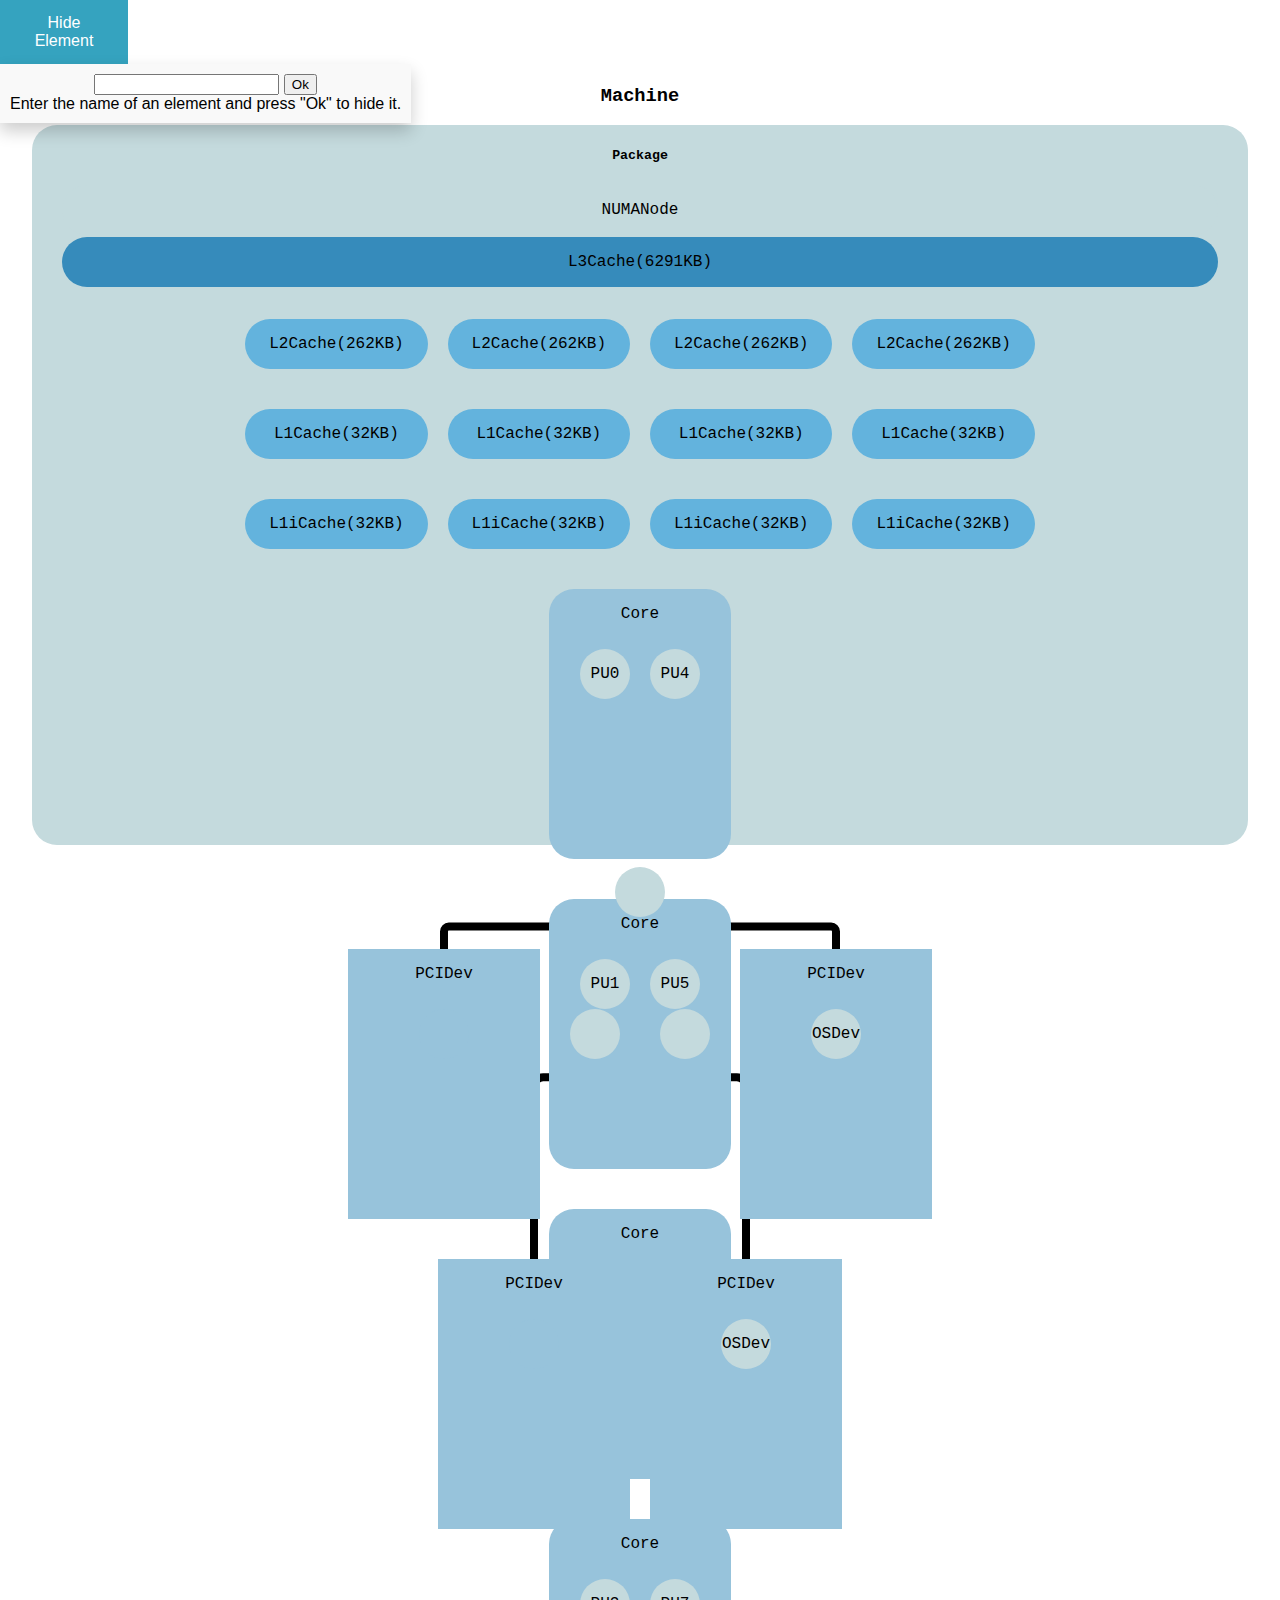
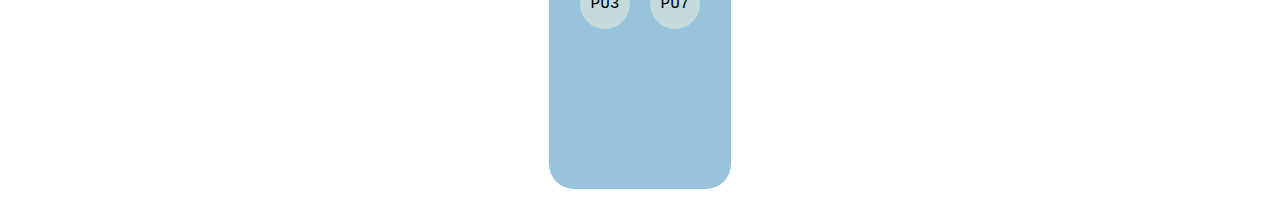
<file: Interface_web_lstopoV6/index.html>
<html>
  <head>
    <meta charset="UTF-8">
    <link rel="stylesheet" type="text/css" href="css/style.css"/>
    <link rel="stylesheet" type="text/css" href="css/draw.css"/>
    <link rel="stylesheet" type="text/css" href="css/menu.css"/>
    <script type="text/javascript" src="js/xml2json.js"></script>
    <script type="text/javascript" src="js/L3Cache.js"></script>
    <script type="text/javascript" src="js/L2Cache.js"></script>
    <script type="text/javascript" src="js/L1Cache.js"></script>
    <script type="text/javascript" src="js/Core.js"></script>
    <script type="text/javascript" src="js/PU.js"></script>
    <script type="text/javascript" src="js/Package.js"></script>
    <script type="text/javascript" src="js/NUMANode.js"></script>
    <script type="text/javascript" src="js/PCIDev.js"></script>
    <script type="text/javascript" src="js/Bridge.js"></script>
    <script type="text/javascript" src="js/OSDev.js"></script>
    <script type="text/javascript" src="js/jquerry.js"></script>
    <script type="text/javascript" src="js/svgDraw.js"></script>
    <script type="text/javascript" src="js/svg.js"></script>
    <title>lstopo</title>
  </head>
 
  <body>
      
<div class="navbar">
  <div class="dropdown">
    <button class="dropbtn">Hide Element
      <i class="fa fa-caret-down"></i>
    </button>
    <div class="dropdown-content">
      <input id='hideLabel'/>
      <button id="hideButton">Ok</button> <br>
      Enter the name of an element and press "Ok" to hide it.
    </div>
  </div>
</div> 
    <h3>Machine</h3>
    
      
    <script>
        /*TODO  :: case HWLOC_OBJ_MACHINE: return "Machine";
          case HWLOC_OBJ_MISC: return "Misc";
          case HWLOC_OBJ_GROUP: return "Group";
          case HWLOC_OBJ_NUMANODE: return "NUMANode";
          case HWLOC_OBJ_PACKAGE: return "Package";
          case HWLOC_OBJ_L1CACHE: return "L1Cache";
          case HWLOC_OBJ_L2CACHE: return "L2Cache";
          case HWLOC_OBJ_L3CACHE: return "L3Cache";
          case HWLOC_OBJ_L4CACHE: return "L4Cache";
          case HWLOC_OBJ_L5CACHE: return "L5Cache";
          case HWLOC_OBJ_L1ICACHE: return "L1iCache";
          case HWLOC_OBJ_L2ICACHE: return "L2iCache";
          case HWLOC_OBJ_L3ICACHE: return "L3iCache";
          case HWLOC_OBJ_CORE: return "Core";
          case HWLOC_OBJ_BRIDGE: return "Bridge";
          case HWLOC_OBJ_PCI_DEVICE: return "PCIDev";
          case HWLOC_OBJ_OS_DEVICE: return "OSDev";
          case HWLOC_OBJ_PU: return "PU";*/

        //open XML file and convert to JSON
        const button = document.getElementById('hideButton');
        button.addEventListener('click',function(){
          const label = document.getElementById('hideLabel');
          if(label.value == "L1Cache" ||
          label.value == "L2Cache" ||
          label.value == "L3Cache" ||
          label.value == "Core" ||
          label.value == "PCIDev" ||
          label.value == "OSDev" ||
          label.value == "PU"){
            toggleHide(label);
          }
        })

        var Connect = new XMLHttpRequest();
        Connect.open("GET", "foo.xml", false);
        Connect.send(null);
        var TheDocument = Connect.responseXML;
        let json = xmlToJson(TheDocument);
        start();


        function toggleHide(label){
          const elements = document.getElementsByClassName(label.value);
            for (e of elements){
              e.classList.toggle('hide');
            }
            if(label.value === "OSDev"){
              const FalseElements = document.getElementsByClassName("FalseOSDev");
              for (e of FalseElements){
                e.classList.toggle('hide');
              }
              reloadSvg();
            }else if(label.value === "PCIDev"){
              const bridges = document.getElementsByClassName("Bridge");
              for (e of bridges){
                e.classList.toggle('hide');
              }
              reloadSvg();
            }
        }
        
        function start(){
          let l = json.topology[1].object.object.length;
          let i = 0;
          let package;
          let machine = json.topology[1].object.object;
          if(machine[0]["@attributes"].type == "NUMANode"){
            new NUMANode(machine[0]["@attributes"],document.body);
            i++;
          }
          for( i; i < l; i++){
            if(machine[i]["@attributes"].type == "Package"){
              package = createPackage();
              createTree(machine[i].object,package);
            }
            if(machine[i]["@attributes"].type == "Bridge"){

              const svgContainer = document.createElement('div');
              svgContainer.id = "svgContainer";

              var svg = SVG.create('svg');
              svg.id = "svg1";
              svgContainer.appendChild(svg);
              const parent = document.createElement('div');
              document.body.appendChild(svgContainer);
              document.body.appendChild(parent)
              createBridgeTree(machine[i],parent);
            }
          }
        }

        
        function createBridgeTree(element, parent, prevDiv = null){
          let div = null;
          let br = null;
          let bridge = null;

          if(prevDiv === null){
            div = document.createElement('div');
            br = document.createElement('br');
            bridge = createElement(element,parent);
            document.body.appendChild(div);
            document.body.appendChild(br);
          }else{
            div = prevDiv;
            bridge = createElement(element,parent);
          }

          if(Array.isArray(element.object)){
            let bridgeCount = 0;
            let actualDiv = null;
            let PCIDev;
            element.object.forEach(e => {
              if(e["@attributes"].type != "Bridge"){
                PCIDev = createElement(e,div);
                link(bridge.getDiv(),PCIDev.getDiv());
              }
              else{
                if(bridgeCount === 0){
                  bridgeCount++;
                  actualDiv = createBridgeTree(e,div);
                }else{
                  createBridgeTree(e,div,actualDiv)
                }  
              }       
            })
          }
          else{
            if(element.object["@attributes"].type != "Bridge"){
              PCIDev = createElement(element.object,div);
              link(bridge.getDiv(),PCIDev.getDiv());
            }else
              createBridgeTree(e.object,div);
          }
          return div;
        }

        function link(firstElem,secondElem){
          const svg = document.getElementById('svg1');
          const path = SVG.create('path');
          path.setAttribute("d","M0 0");
          path.setAttribute("stroke","black");
          path.setAttribute("fill","none");
          path.setAttribute("stroke-width","8px");
          path.id = 'coucu'
          svg.appendChild(path);
          connect($(path),$(firstElem),$(secondElem));
        }
        
        
        function createTree(element,parentDiv){
          
          if(element !=null && element != undefined){

            let sonElements = [];
            if(Array.isArray(element)){
              element.forEach(e =>{
                if(e.object !=null && e.object != undefined && !Array.isArray(e.object)){
                  sonElements.push(e.object);
                }
                createElement(e,parentDiv);
                if(Array.isArray(e.object)){
                  createElements(e.object,parentDiv);
                }
              })
              if(sonElements.length > 0){
                createElements(sonElements,parentDiv)
              }
              createTree(element.object,parentDiv);
            }else{
              createElement(element,parentDiv);
              createTree(element.object,parentDiv);
            } 
          }else{
            return;
          }
        }

        function createElement(element,parentDiv){
          let type = element["@attributes"].type;
          switch(type){

            case "NUMANode":
              new NUMANode(element,parentDiv)
              break;

            case "L3Cache" :
              new L3Cache(element,parentDiv);
              break;

            case "L2Cache":
              new L2Cache(element,parentDiv);
              break;

            case "L1Cache":
              new L1Cache(element,parentDiv);
              break;

            case "L1iCache":
              new L1Cache(element,parentDiv);
              break;

            case "Core":
              const core = new Core(element,parentDiv);
              if(Array.isArray(element.object)){
                element.object.forEach(e =>{
                  new PU(e,core.getDiv());
                })
              }
              else
                new PU(element.object,core.getDiv());
              break;

            case "PU":
              break;

            case "Bridge" :
              let bridge = new Bridge(element,parentDiv);
              return bridge;

            case "PCIDev" :
              const PCIDev = new Pcidev(element,parentDiv);
              if(Array.isArray(element.object)){
                element.object.forEach(e =>{
                  new OSDev(e,PCIDev.getDiv());
                })
              }
              else if(element.object !== null && element.object !== undefined)
                new OSDev(element.object,PCIDev.getDiv());
              else{
                new FalseOSDev(PCIDev.getDiv());
              }
              return PCIDev;
          }
        }

        function createElements(elements,parentDiv){
          let sonElements = [];
          let div = document.createElement('div');
          div.innerHTML = "<br>"
          parentDiv.appendChild(div)
          elements.forEach(e => {
            if(e.object !=null && e.object != undefined && !Array.isArray(e.object)){
                  sonElements.push(e.object);
            }
            createElement(e,parentDiv,elements);
            if(Array.isArray(e.object)){
              createElements(e.object,parentDiv);
            }
          })
          if(sonElements.length > 0){
            createElements(sonElements,parentDiv);
          }
        }
         
        
        
        
        
        
        
        
        
        
        
        
        
        
        
        
        
        
        
        
        
        
        
        
        
        
        
        
        
        
        
        
        
        
        
        
        
        
        
    </script>
  </body>
 
</html>
</file>
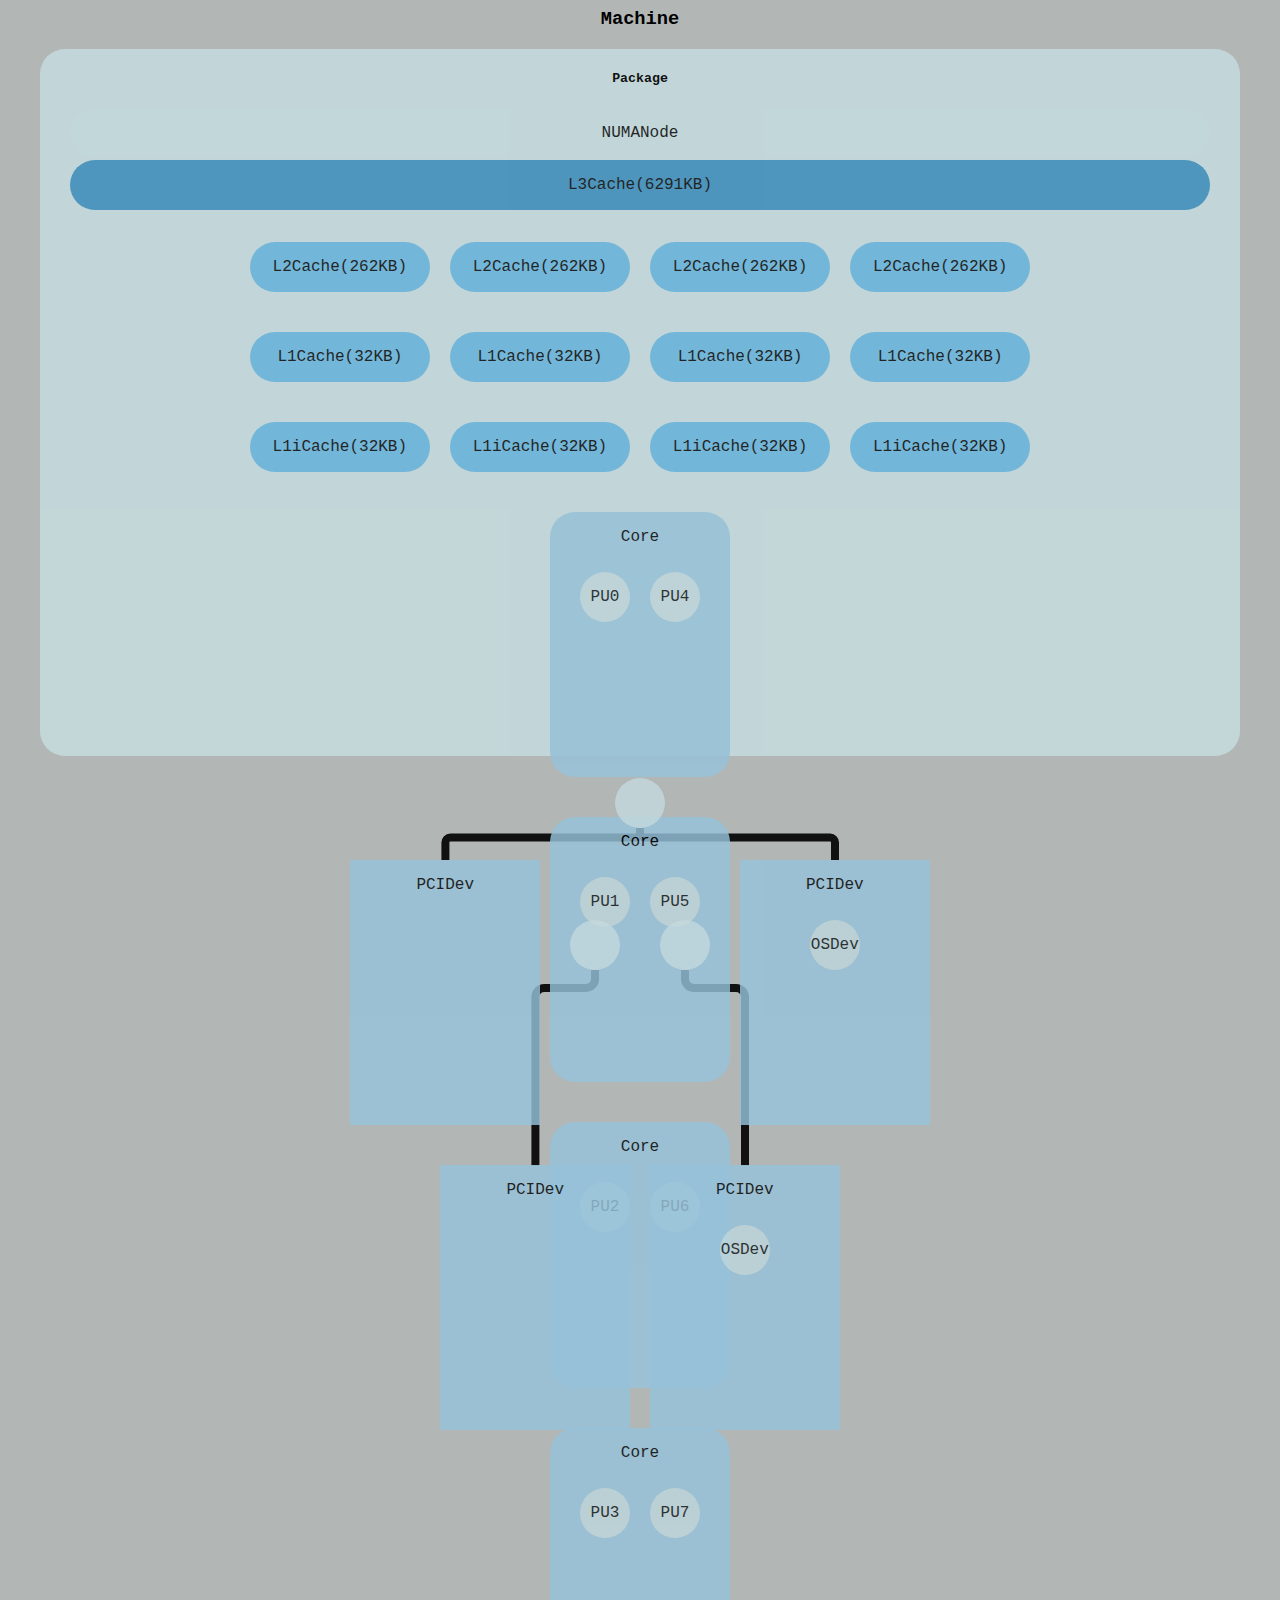
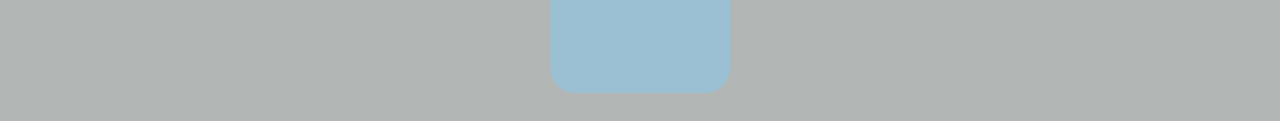
<file: Interface_web_lstopoV8/index.html>
<html>
  <head>
    <meta charset="UTF-8">
    <link rel="stylesheet" type="text/css" href="css/style.css"/>
    <link rel="stylesheet" type="text/css" href="css/draw.css"/>
    <link rel="stylesheet" type="text/css" href="css/popup.css"/>
    <script type="text/javascript" src="js/xml2json.js"></script>
    <script type="text/javascript" src="js/L3Cache.js"></script>
    <script type="text/javascript" src="js/L2Cache.js"></script>
    <script type="text/javascript" src="js/L1Cache.js"></script>
    <script type="text/javascript" src="js/Core.js"></script>
    <script type="text/javascript" src="js/PU.js"></script>
    <script type="text/javascript" src="js/Package.js"></script>
    <script type="text/javascript" src="js/NUMANode.js"></script>
    <script type="text/javascript" src="js/PCIDev.js"></script>
    <script type="text/javascript" src="js/Bridge.js"></script>
    <script type="text/javascript" src="js/OSDev.js"></script>
    <script src="http://ajax.googleapis.com/ajax/libs/jquery/1.11.0/jquery.min.js"></script>
    <script type="text/javascript" src="js/svgDraw.js"></script>
    <script type="text/javascript" src="js/svg.js"></script>
    <title>lstopo</title>
  </head>
 
  <body>
    <h3>Machine</h3>
      
    <script>

        //open XML file and convert to JSON
        var Connect = new XMLHttpRequest();
        Connect.open("GET", "foo.xml", false);
        Connect.send(null);
        var TheDocument = Connect.responseXML;
        let json = xmlToJson(TheDocument);
        start();



        
        function start(){
          let l = json.topology[1].object.object.length;
          let i = 0;
          let package;
          let machine = json.topology[1].object.object;
          if(machine[0]["@attributes"].type == "NUMANode"){
            new NUMANode(machine[0]["@attributes"],document.body);
            i++;
          }
          for( i; i < l; i++){
            if(machine[i]["@attributes"].type == "Package"){
              package = createPackage();
              createTree(machine[i].object,package);
            }
            if(machine[i]["@attributes"].type == "Bridge"){

              const svgContainer = document.createElement('div');
              svgContainer.id = "svgContainer";

              var svg = SVG.create('svg');
              svg.id = "svg1";
              svgContainer.appendChild(svg);
              const parent = document.createElement('div');
              document.body.appendChild(svgContainer);
              document.body.appendChild(parent)
              createBridgeTree(machine[i],parent);
            }
          }
        }

        
        function createBridgeTree(element, parent, prevDiv = null){
          let div = null;
          let br = null;
          let bridge = null;

          if(prevDiv === null){
            div = document.createElement('div');
            br = document.createElement('br');
            bridge = createElement(element,parent);
            document.body.appendChild(div);
            document.body.appendChild(br);
          }else{
            div = prevDiv;
            bridge = createElement(element,parent);
          }

          if(Array.isArray(element.object)){
            let bridgeCount = 0;
            let actualDiv = null;
            let PCIDev;
            element.object.forEach(e => {
              if(e["@attributes"].type != "Bridge"){
                PCIDev = createElement(e,div);
                link(bridge.getDiv(),PCIDev.getDiv());
              }
              else{
                if(bridgeCount === 0){
                  bridgeCount++;
                  actualDiv = createBridgeTree(e,div);
                }else{
                  createBridgeTree(e,div,actualDiv)
                }  
              }       
            })
          }
          else{
            if(element.object["@attributes"].type != "Bridge"){
              PCIDev = createElement(element.object,div);
              link(bridge.getDiv(),PCIDev.getDiv());
            }else
              createBridgeTree(e.object,div);
          }
          return div;
        }

        function link(firstElem,secondElem){
          const svg = document.getElementById('svg1');
          const path = SVG.create('path');
          path.setAttribute("d","M0 0");
          path.setAttribute("stroke","black");
          path.setAttribute("fill","none");
          path.setAttribute("stroke-width","8px");
          path.id = 'coucu'
          svg.appendChild(path);
          console.log($(firstElem),$(secondElem))
          connect($(path),$(firstElem),$(secondElem));
        }
        
        
        function createTree(element,parentDiv){
          
          if(element !=null && element != undefined){

            let sonElements = [];
            if(Array.isArray(element)){
              element.forEach(e =>{
                if(e.object !=null && e.object != undefined && !Array.isArray(e.object)){
                  sonElements.push(e.object);
                }
                createElement(e,parentDiv);
                if(Array.isArray(e.object)){
                  createElements(e.object,parentDiv);
                }
              })
              if(sonElements.length > 0){
                createElements(sonElements,parentDiv)
              }
              createTree(element.object,parentDiv);
            }else{
              createElement(element,parentDiv);
              createTree(element.object,parentDiv);
            } 
          }else{
            return;
          }
        }

        function createElement(element,parentDiv){
          let type = element["@attributes"].type;
          switch(type){

            case "NUMANode":
              new NUMANode(element,parentDiv)
              break;

            case "L3Cache" :
              new L3Cache(element,parentDiv);
              break;

            case "L2Cache":
              new L2Cache(element,parentDiv);
              break;

            case "L1Cache":
              new L1Cache(element,parentDiv);
              break;

            case "L1iCache":
              new L1Cache(element,parentDiv);
              break;

            case "Core":
              const core = new Core(element,parentDiv);
              if(Array.isArray(element.object)){
                element.object.forEach(e =>{
                  new PU(e,core.getDiv());
                })
              }
              else
                new PU(element.object,core.getDiv());
              break;

            case "PU":
              break;

            case "Bridge" :
              let bridge = new Bridge(element,parentDiv);
              return bridge;

            case "PCIDev" :
              const PCIDev = new Pcidev(element,parentDiv);
              if(Array.isArray(element.object)){
                element.object.forEach(e =>{
                  new OSDev(e,PCIDev.getDiv());
                })
              }
              else if(element.object !== null && element.object !== undefined)
                new OSDev(element.object,PCIDev.getDiv());
              else{
                new FalseOSDev(PCIDev.getDiv());
              }
              return PCIDev;
          }
        }

        function createElements(elements,parentDiv){
          let sonElements = [];
          let div = document.createElement('div');
          div.innerHTML = "<br>"
          parentDiv.appendChild(div)
          elements.forEach(e => {
            if(e.object !=null && e.object != undefined && !Array.isArray(e.object)){
                  sonElements.push(e.object);
            }
            createElement(e,parentDiv,elements);
            if(Array.isArray(e.object)){
              createElements(e.object,parentDiv);
            }
          })
          if(sonElements.length > 0){
            createElements(sonElements,parentDiv);
          }
        }
        
        
        
        
        
        
        
        
        
        
        
        
        
        
        
        
        
        
        
        
        
        
        
        
        
        
        
        
        
        
        
        
        
        
        
        
    </script>
  </body>
 
</html>
</file>
<file: Interface_web_lstopoV6/css/style.css>
body{
    text-align: center;
    margin: 0px;
    background-color: white;
    font-family: 'Courier New', Courier, monospace;
}
.test{
    width: 30%;
}
div{
    margin-bottom: 2px;
}

.Bridge{
    background-color:#c4dadd;
    color:#c4dadd;
    min-width: 50px;
    min-height: 30px;
    display:inline-block;
    margin: 20px;
    border-radius: 25px;
}

.NUMANode{
    background-color:#c4dadd;
    width: 95%;
    max-height: 10%;
    display: inline-block;
    border-radius: 25px;
}

.package{
    background-color: #c4dadd;
    margin-right: 0px;
    width: 95%;
    max-height:80%;
    display: inline-block;
    border-radius: 25px;
}

.L3Cache{
    background-color: #368bbb;
    width: 95%;
    max-height: 10%;
    display: inline-block;
    border-radius: 25px;
}

.L2Cache{
    background-color:#63b3dd;
    width: 15%;
    max-height: 10%;
    display: inline-block;
    margin : 10px;
    border-radius: 25px;
}

.L1Cache{
    background-color:#63b3dd;
    width: 15%;
    max-height: 10%;
    display: inline-block;
    margin : 10px;
    border-radius: 25px;
}

.Core{
    background-color:#97c3db;
    width: 15%;
    min-height: 30%;
    display: inline-block;
    margin : 10px;
    border-radius: 25px;
}

.Pu{
    background-color: #c4dadd;
    width: 50px;
    min-height: 50px;
    display: inline-block;
    margin : 10px;
    border-radius: 25px;
}

.PCIDev{
    background-color:#97c3db;
    width: 15%;
    min-height: 30%;
    display: inline-block;
    margin : 10px;
}

.OSDev{
    background-color: #c4dadd;
    width: 50px;
    min-height: 50px;
    display: inline-block;
    margin : 10px;
    border-radius: 25px;
}

.FalseOSDev{
    background-color: #97c3db;
    color : #97c3db;
    width: 50px;
    min-height: 50px;
    display: inline-block;
    margin : 10px;
    border-radius: 25px;
}

.hide{
    display: none;
}
</file>
<file: Interface_web_lstopoV6/css/draw.css>
#svgContainer{
    z-index: -10;
    position: absolute;
    width:100%;
    height: 100%;
}

#svg1{
    width: 100%;
    height: 100%;
}
</file>
<file: Interface_web_lstopoV6/css/menu.css>
/* Navbar container */
 .navbar {
    width: 10%;
    overflow: hidden;
    background-color: #026e89;
    font-family: Arial;
  }
  
  /* Links inside the navbar */
  .navbar a {
    float: left;
    font-size: 16px;
    color: white;
    text-align: center;
    padding: 14px 16px;
    text-decoration: none;
  }
  
  /* The dropdown container */
  .dropdown {
    float: left;
    overflow: hidden;
  }
  
  /* Dropdown button */
  .dropdown .dropbtn {
    font-size: 16px;
    border: none;
    outline: none;
    color: white;
    padding: 14px 16px;
    background-color: inherit;
    font-family: inherit; /* Important for vertical align on mobile phones */
    margin: 0; /* Important for vertical align on mobile phones */
  }
  
  /* Add a red background color to navbar links on hover */
  .navbar a:hover, .dropdown:hover .dropbtn {
    background-color: #35a3bf;
  }
  
  /* Dropdown content (hidden by default) */
  .dropdown-content {
    display: none;
    position: absolute;
    background-color: #f9f9f9;
    min-width: 160px;
    box-shadow: 0px 8px 16px 0px rgba(0,0,0,0.2);
    z-index: 1;
    padding: 10px;
  }
  
  /* Links inside the dropdown */
  .dropdown-content a {
    float: none;
    color: black;
    padding: 12px 16px;
    text-decoration: none;
    display: block;
    text-align: left;
  }
  
  /* Add a grey background color to dropdown links on hover */
  .dropdown-content a:hover {
    background-color: #ddd;
  }
  
  /* Show the dropdown menu on hover */
  .dropdown:hover .dropdown-content {
    display: block;
  }
</file>
<file: Interface_web_lstopoV8/css/style.css>
body{
    text-align: center;
    background-color: #b2b7b6;
    font-family: 'Courier New', Courier, monospace;
}
.test{
    width: 30%;
}
div{
    margin-bottom: 2px;
    text-align: center;
    opacity: 0.9;
}

.Bridge{
    background-color:#c4dadd;
    color:#c4dadd;
    min-width: 50px;
    min-height: 30px;
    display:inline-block;
    margin: 20px;
    border-radius: 25px;
}

.NUMANode{
    background-color:#c4dadd;
    width: 95%;
    max-height: 10%;
    display: inline-block;
    border-radius: 25px;
}

.package{
    background-color: #c4dadd;
    margin-right: 0px;
    width: 95%;
    max-height:80%;
    display: inline-block;
    border-radius: 25px;
}

.L3{
    background-color: #368bbb;
    width: 95%;
    max-height: 10%;
    display: inline-block;
    border-radius: 25px;
}

.L2{
    background-color:#63b3dd;
    width: 15%;
    max-height: 10%;
    display: inline-block;
    margin : 10px;
    border-radius: 25px;
}

.L1{
    background-color:#63b3dd;
    width: 15%;
    max-height: 10%;
    display: inline-block;
    margin : 10px;
    border-radius: 25px;
}

.Core{
    background-color:#97c3db;
    width: 15%;
    min-height: 30%;
    display: inline-block;
    margin : 10px;
    border-radius: 25px;
}

.Pu{
    background-color: #c4dadd;
    width: 50px;
    min-height: 50px;
    display: inline-block;
    margin : 10px;
    border-radius: 25px;
}

.PCIDev{
    background-color:#97c3db;
    width: 15%;
    min-height: 30%;
    display: inline-block;
    margin : 10px;
}

.OSDev{
    background-color: #c4dadd;
    width: 50px;
    min-height: 50px;
    display: inline-block;
    margin : 10px;
    border-radius: 25px;
}

.FalseOSDev{
    background-color: #97c3db;
    color : #97c3db;
    width: 50px;
    min-height: 50px;
    display: inline-block;
    margin : 10px;
    border-radius: 25px;
}
</file>
<file: Interface_web_lstopoV8/css/draw.css>
#svgContainer{
    z-index: -10;
    position: absolute;
    width:100%;
    height: 100%;
}

#svg1{
    width: 100%;
    height: 100%;
}
</file>
<file: Interface_web_lstopoV8/css/popup.css>
/* The Modal (background) */
.modal {
    display: none; /* Hidden by default */
    position: fixed; /* Stay in place */
    z-index: 10; /* Sit on top */
    padding-top: 100px; /* Location of the box */
    left: 0;
    top: 0;
    width: 100%; /* Full width */
    height: 100%; /* Full height */
    overflow: auto; /* Enable scroll if needed */
    background-color: rgb(0,0,0); /* Fallback color */
    background-color: rgba(0,0,0,0.9); /* Black w/ opacity */
}

/* Modal Content */
.modal-content {
    z-index: 10;
    position: relative;
    background-color: #fefefe;
    margin: auto;
    padding: 0;
    border: 1px solid #888;
    width: 80%;
    box-shadow: 0 4px 8px 0 rgba(0,0,0,0.2),0 6px 20px 0 rgba(0,0,0,0.19);
    -webkit-animation-name: animatetop;
    -webkit-animation-duration: 0.4s;
    animation-name: animatetop;
    animation-duration: 0.4s
}

/* Add Animation */
@-webkit-keyframes animatetop {
    from {top:-300px; opacity:0} 
    to {top:0; opacity:1}
}

@keyframes animatetop {
    from {top:-300px; opacity:0}
    to {top:0; opacity:1}
}

/* The Close Button */
.close {
    color: white;
    float: right;
    font-size: 28px;
    font-weight: bold;
}

.close:hover,
.close:focus {
    color: #000;
    text-decoration: none;
    cursor: pointer;
}

.modal-header {
    padding: 2px 16px;
    background-color: #5d8ca3;
    color: white;
}

.modal-body {padding: 2px 16px;}
</file>
